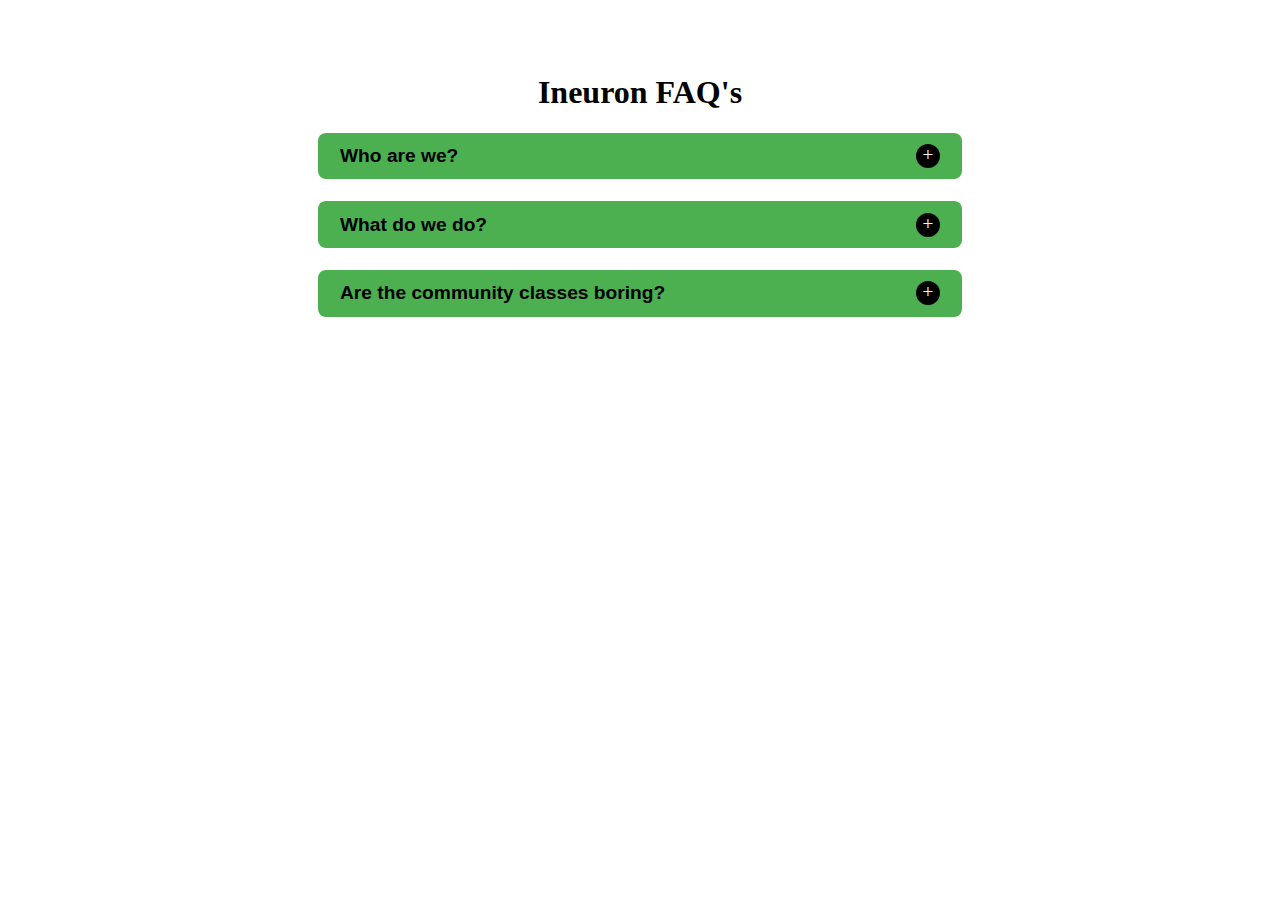
<file: 01Accordion/index.html>
<!DOCTYPE html>
<html lang="en">
  <head>
    <meta charset="UTF-8" />
    <meta http-equiv="X-UA-Compatible" content="IE=edge" />
    <meta name="viewport" content="width=device-width, initial-scale=1.0" />
    <title>Accordion</title>
    <link rel="stylesheet" href="./index.css" />
  </head>
  <body>
    <div class="accordian_body">
      <h1>Ineuron FAQ's</h1>
    </div>
    <script id="faq-js" src="./faq.js"></script>
  </body>
</html>
</file>
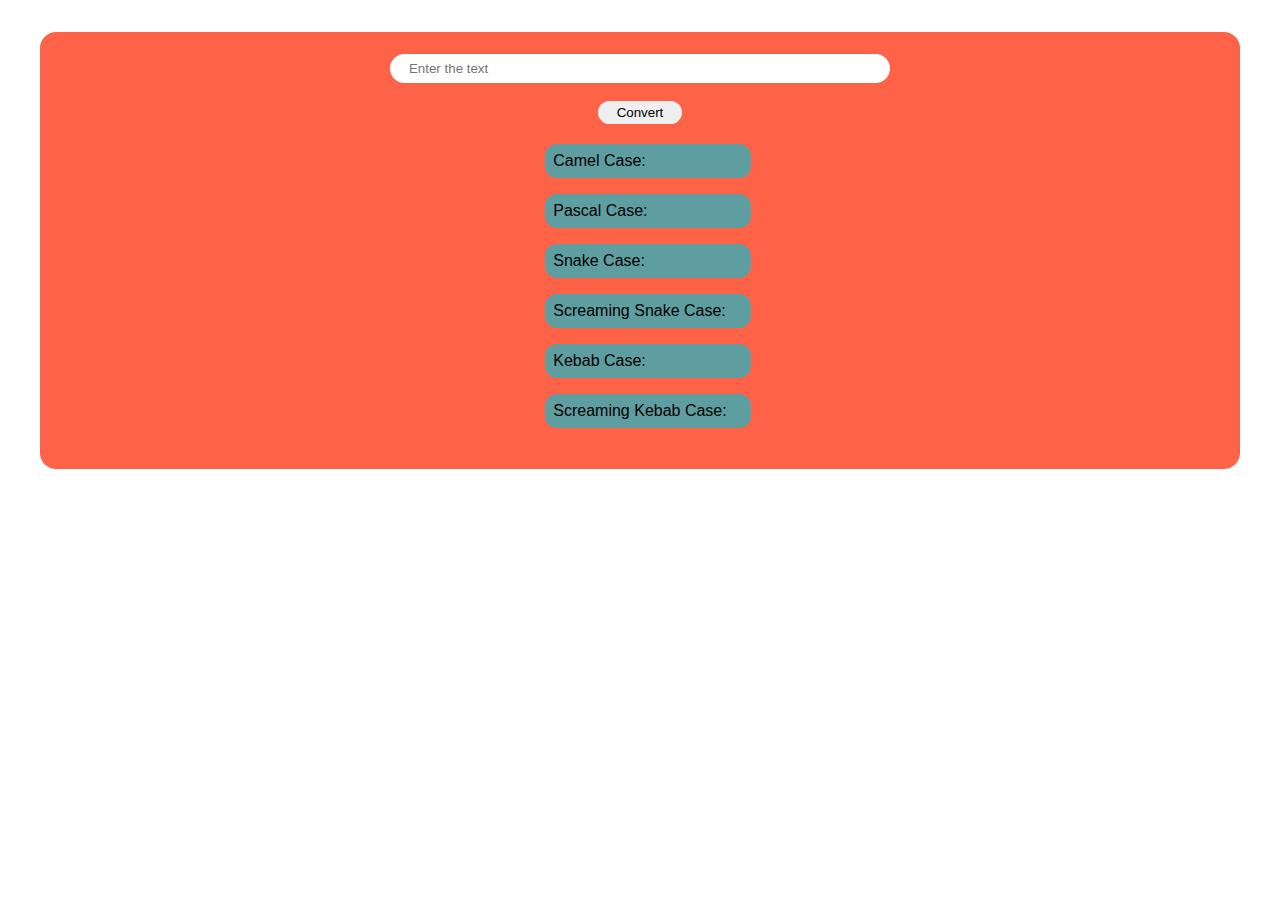
<file: 02NameConversion/index.html>
<!DOCTYPE html>
<html lang="en">
  <head>
    <meta charset="UTF-8" />
    <meta http-equiv="X-UA-Compatible" content="IE=edge" />
    <meta name="viewport" content="width=device-width, initial-scale=1.0" />
    <title>Name Conversion</title>
    <link rel="stylesheet" href="./index.css" />
  </head>
  <body>
    <div class="naming_conversion">
      <input placeholder="Enter the text" type="text" id="text" />
      <button id="convert-btn">Convert</button>

      <div class="cases_div">
        <div class="case_div">
          <h1>Camel Case:</h1>
          <p id="camel-case"></p>
        </div>
        
        <div class="case_div">
          <h1>Pascal Case:</h1>
          <p id="pascal-case"></p>
        </div>
        
        <div class="case_div">
          <h1>Snake Case:</h1>
          <p id="snake-case"></p>
        </div>
        
        <div class="case_div">
          <h1>Screaming Snake Case:</h1>
          <p id="screaming-snake-case"></p>
        </div>
        
        <div class="case_div">
          <h1>Kebab Case:</h1>
          <p id="kebab-case"></p>
        </div>
        
        <div class="case_div">
          <h1>Screaming Kebab Case:</h1>
          <p id="screaming-kebab-case"></p>
        </div>
      </div>
    </div>
    <script src="./nameConversion.js"></script>
  </body>
</html>
</file>
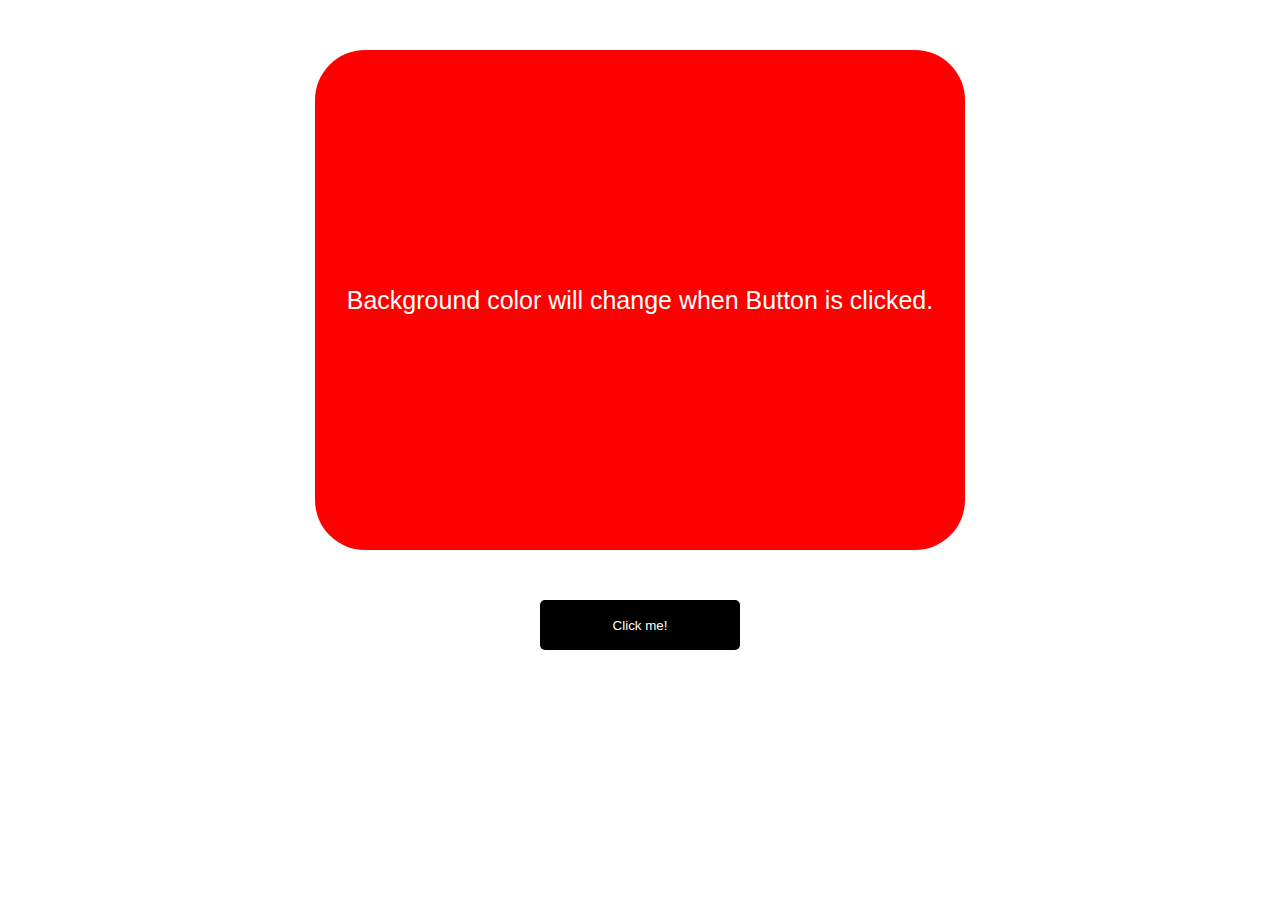
<file: 03ColorChanger/index.html>
<!DOCTYPE html>
<html lang="en">
<head>
    <meta charset="UTF-8">
    <meta name="viewport" content="width=device-width, initial-scale=1.0">
    <meta http-equiv="X-UA-Compatible" content="ie=edge">
    <link rel="stylesheet" href="./style.css">
    <title>JavaScript Color Changing App</title>
</head>
<body>
    <div id="canvas">
        Background color will change when Button is clicked.
    </div>
    
    <button id="button">Click me!</button>
    
    

    <script src="./app.js"></script>
</body>
</html>
</file>
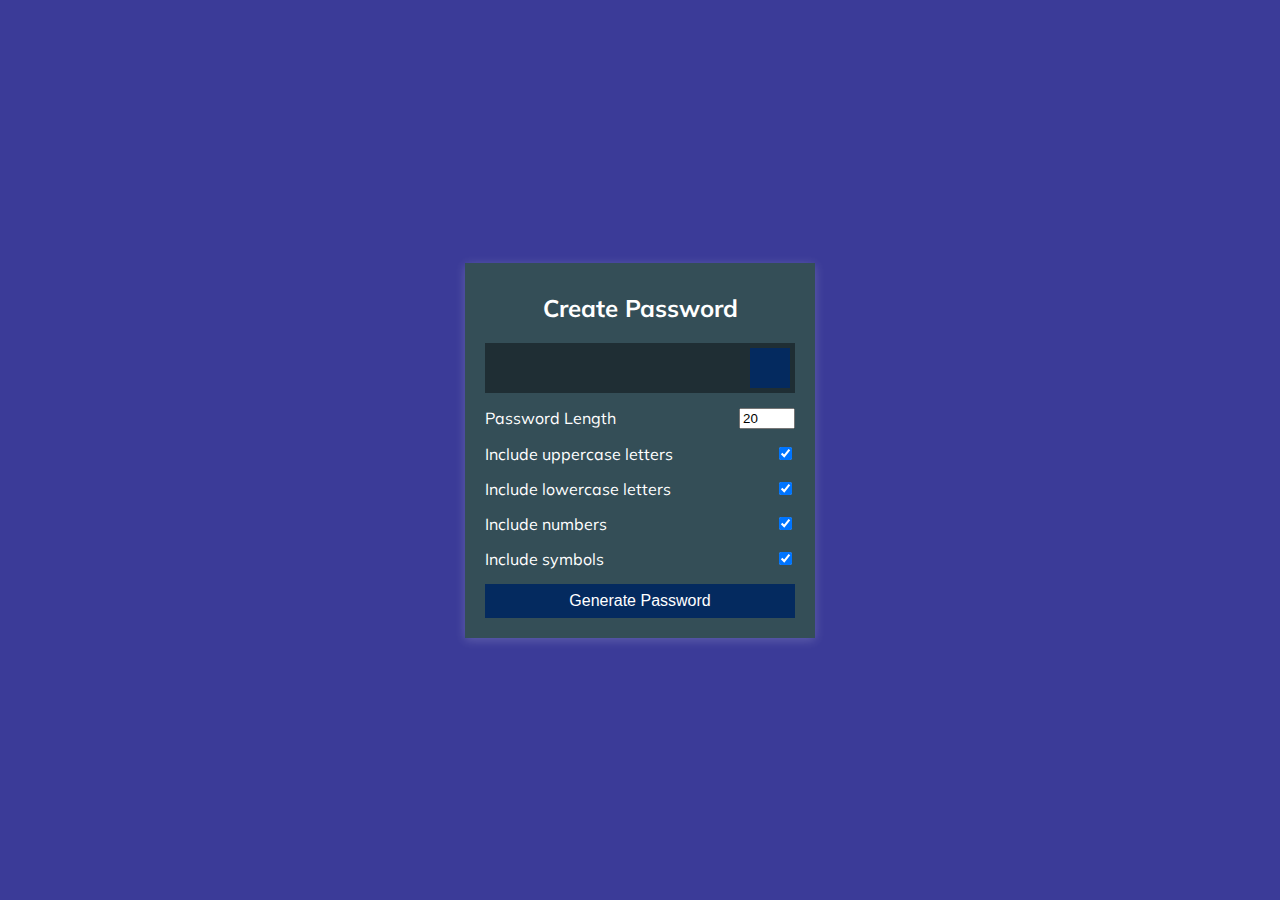
<file: 04PasswordGenerator/index.html>
<!DOCTYPE html>
<html lang="en">
  <head>
    <meta charset="UTF-8" />
    <meta name="viewport" content="width=device-width, initial-scale=1.0" />
    <link
      rel="stylesheet"
      href="https://cdnjs.cloudflare.com/ajax/libs/font-awesome/5.14.0/css/all.min.css"
      integrity="sha512-1PKOgIY59xJ8Co8+NE6FZ+LOAZKjy+KY8iq0G4B3CyeY6wYHN3yt9PW0XpSriVlkMXe40PTKnXrLnZ9+fkDaog=="
      crossorigin="anonymous"
    />
    <link rel="stylesheet" href="./style.css" />
    <title>Password Generator</title>
  </head>
  <body>
    <div class="container">
      <h2>Create Password</h2>
      <div class="result-container">
        <span id="result"></span>
        <button class="btn" id="clipboard">
          <i class="far fa-clipboard"></i>
        </button>
      </div>
      <div class="settings">
        <div class="setting">
          <label>Password Length</label>
          <input type="number" id="length" min="4" max="20" value="20" />
        </div>
        <div class="setting">
          <label>Include uppercase letters</label>
          <input type="checkbox" id="uppercase" checked />
        </div>
        <div class="setting">
          <label>Include lowercase letters</label>
          <input type="checkbox" id="lowercase" checked />
        </div>
        <div class="setting">
          <label>Include numbers</label>
          <input type="checkbox" id="numbers" checked />
        </div>
        <div class="setting">
          <label>Include symbols</label>
          <input type="checkbox" id="symbols" checked />
        </div>
      </div>

      <button class="btn btn-large" id="generate">Generate Password</button>
    </div>
    <script src="./script.js"></script>
  </body>
</html>
</file>
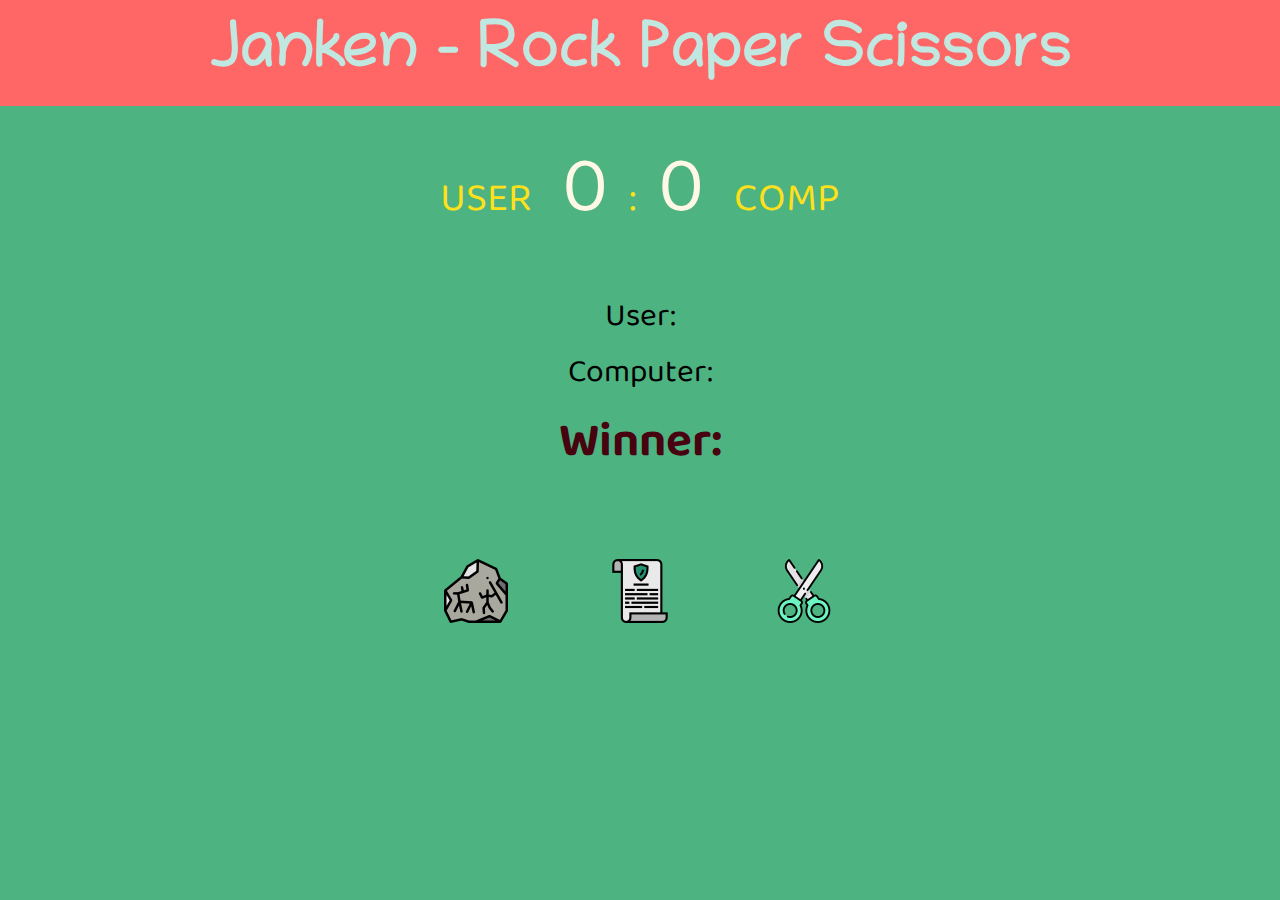
<file: 05RockPaperScissor/index.html>
<!DOCTYPE html>
<html lang="en">
  <head>
    <meta charset="utf-8" />
    <meta
      name="viewport"
      content="width=device-width, initial-scale=1, shrink-to-fit=no"
    />

    <!-- Bootstrap CSS -->
    <link
      rel="stylesheet"
      href="https://stackpath.bootstrapcdn.com/bootstrap/4.5.0/css/bootstrap.min.css"
      integrity="sha384-9aIt2nRpC12Uk9gS9baDl411NQApFmC26EwAOH8WgZl5MYYxFfc+NcPb1dKGj7Sk"
      crossorigin="anonymous"
    />
    <link
      rel="stylesheet"
      href="https://stackpath.bootstrapcdn.com/font-awesome/4.7.0/css/font-awesome.min.css"
      integrity="sha384-wvfXpqpZZVQGK6TAh5PVlGOfQNHSoD2xbE+QkPxCAFlNEevoEH3Sl0sibVcOQVnN"
      crossorigin="anonymous"
    />
    <link rel="stylesheet" href="./css/style.css" />
    <link rel="shortcut icon" href="Images/favicon.png" type="image/png" />
    <title>Janken - Rock Paper Scissor</title>
  </head>
  
  <body>
    <header>
      <h1>Janken - Rock Paper Scissors</h1>
    </header>
    <main>
      <div class="score-board">
        <div class="userscore">USER</div>
        <span id="userScoreVal">0</span> : <span id="compScoreVal">0</span>
        <div class="compscore">COMP</div>
      </div>

      <div class="result">
        <p id="result-user-stat">User:</p>
        <p id="result-comp-stat">Computer:</p>
        <p id="result-final-stat">Winner:</p>
      </div>

      <div class="choices">
        <div class="choice" id="r">
          <img src="Images/rock.png" alt="rock" />
        </div>
        <div class="choice" id="p">
          <img src="Images/paper.png" alt="paper" />
        </div>
        <div class="choice" id="s">
          <img src="Images/scissors.png" alt="scissors" />
        </div>
      </div>
    </main>

    <script
      src="https://cdnjs.cloudflare.com/ajax/libs/jquery/3.5.1/jquery.min.js"
      integrity="sha512-bLT0Qm9VnAYZDflyKcBaQ2gg0hSYNQrJ8RilYldYQ1FxQYoCLtUjuuRuZo+fjqhx/qtq/1itJ0C2ejDxltZVFg=="
      crossorigin="anonymous"
    ></script>
    <script
      src="https://cdn.jsdelivr.net/npm/popper.js@1.16.0/dist/umd/popper.min.js"
      integrity="sha384-Q6E9RHvbIyZFJoft+2mJbHaEWldlvI9IOYy5n3zV9zzTtmI3UksdQRVvoxMfooAo"
      crossorigin="anonymous"
    ></script>
    <script
      src="https://stackpath.bootstrapcdn.com/bootstrap/4.5.0/js/bootstrap.min.js"
      integrity="sha384-OgVRvuATP1z7JjHLkuOU7Xw704+h835Lr+6QL9UvYjZE3Ipu6Tp75j7Bh/kR0JKI"
      crossorigin="anonymous"
    ></script>

    <script src="./js/main.js"></script>
  </body>
</html>
</file>
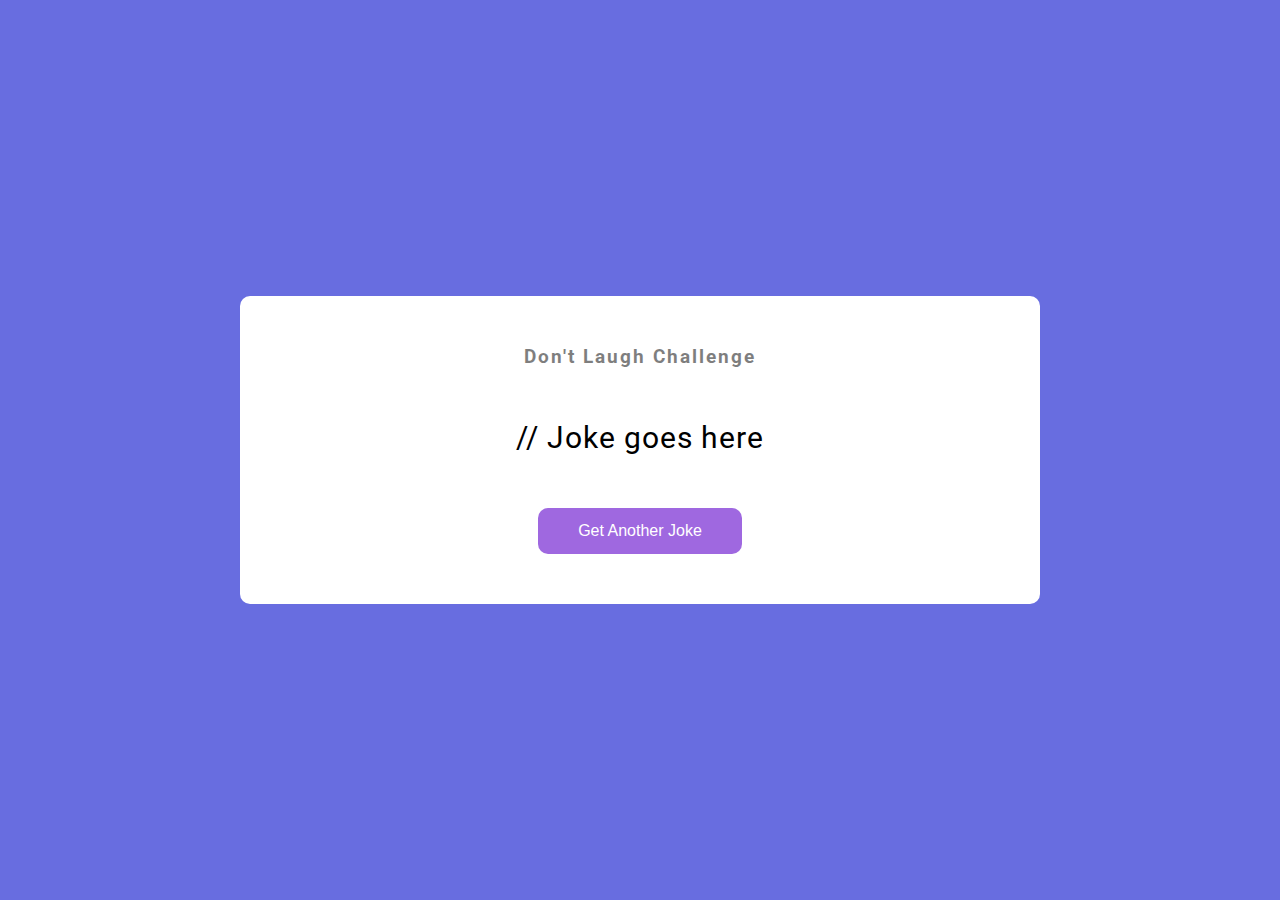
<file: 06JokesGenerator - API/index.html>
<!DOCTYPE html>
<html lang="en">
  <head>
    <meta charset="UTF-8" />
    <meta name="viewport" content="width=device-width, initial-scale=1.0" />
    <link rel="stylesheet" href="./style.css" />
    <title>Dad Jokes</title>
  </head>
  
  <body>
    <div class="container">
      <h3>Don't Laugh Challenge</h3>
      <div id="joke" class="joke">// Joke goes here</div>
      <button id="jokeBtn" class="btn">Get Another Joke</button>
    </div>
    
    <script src="./script.js"></script>
  </body>
</html>
</file>
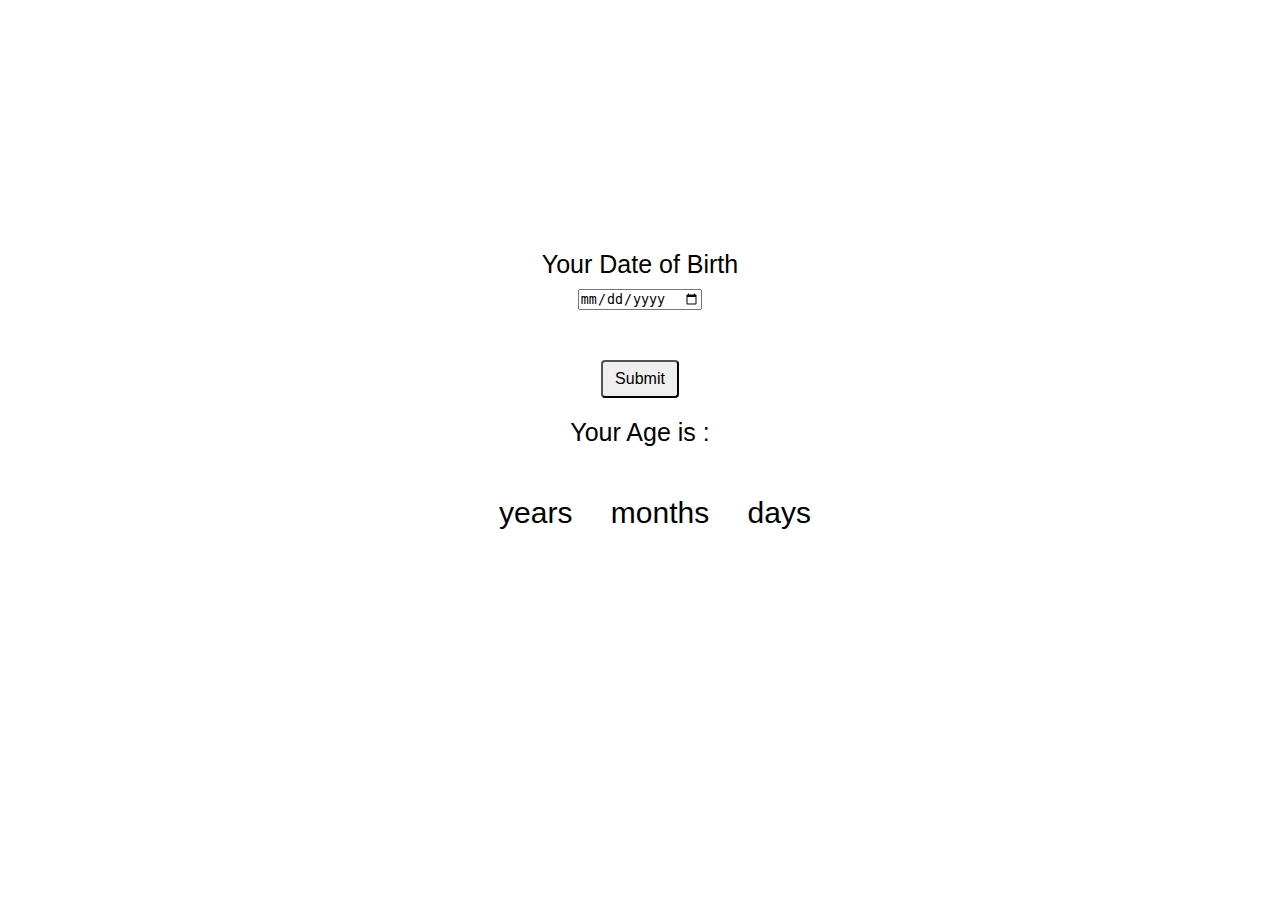
<file: 08Age-Calculator/index.html>
<!DOCTYPE html>
<html lang="en">
<head>
    <meta charset="UTF-8">
    <meta name="viewport" content="width=device-width, initial-scale=1.0">
    <title>Age Calculator</title>
    <link rel="stylesheet" href="./style.css" type="text/css">
</head>
<body>
    <div class="container">
        <label for="dob">Your Date of Birth</label>
        <input type="date" name="dob-name" id="dob" >
        <button class="btn">Submit</button>
        <p class="desc">Your Age is : </p>
        <p class="age">
            <span id="years"></span> years
            <span id="months"></span> months
            <span id="days"></span> days
        </p>
        <p class="error">Welcome Mr. Time Traveller</p>
    </div>
    <script src="./app.js" type="text/javascript"></script>
</body>
</html>
</file>
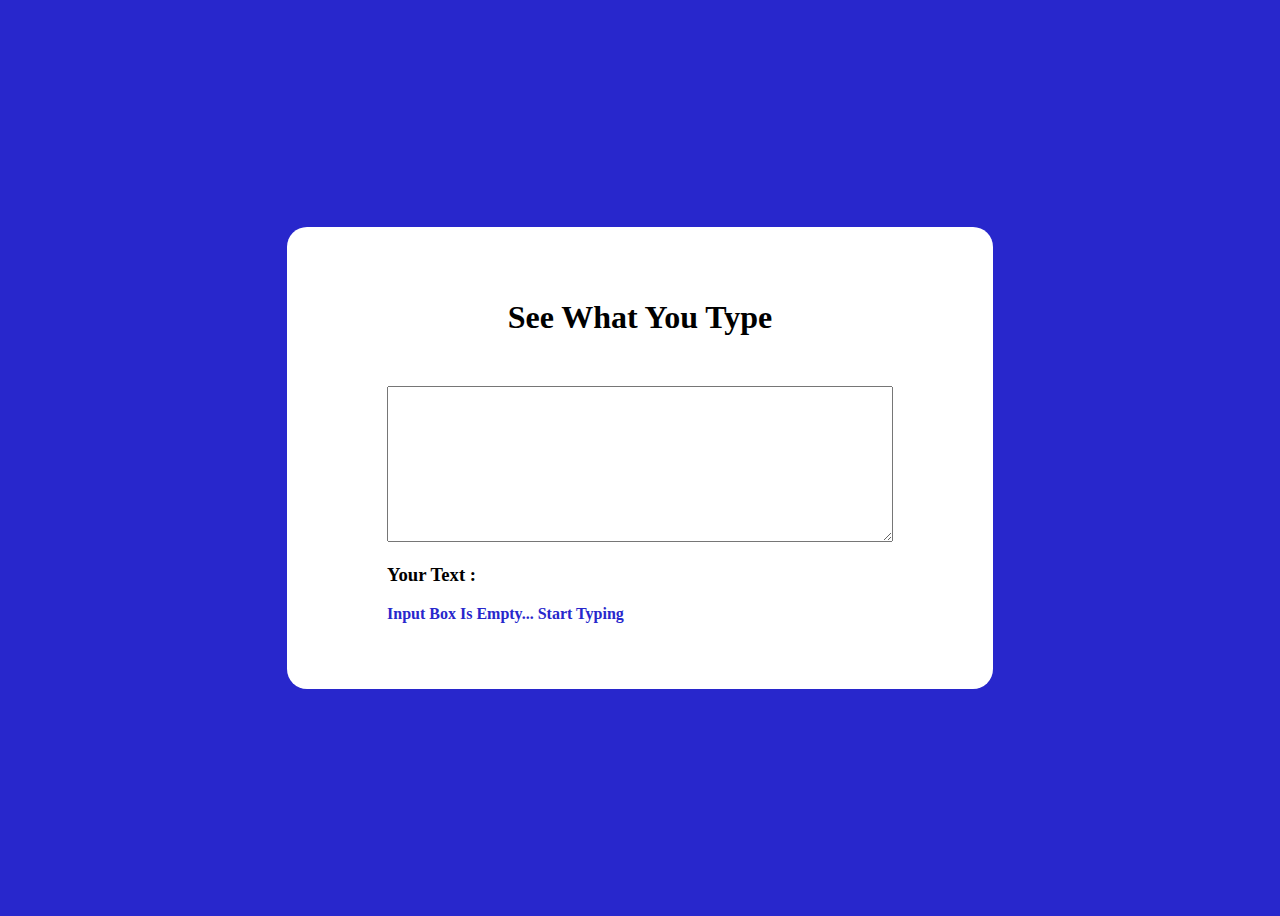
<file: 09SeeWhatYouType/index.html>
<!DOCTYPE html>
<html lang="en">

<head>
  <meta charset="UTF-8" />
  <meta http-equiv="X-UA-Compatible" content="IE=edge" />
  <meta name="viewport" content="width=device-width, initial-scale=1.0" />
  <title>See What You Type</title>
  <link rel="stylesheet" href="style.css" />
</head>

<body>
  <div class="container">
    <h1>See What You Type</h1>
    <textarea id="input" cols="30" rows="10" oninput="update()"></textarea>
    <h3>Your Text :</h3>
    <p id="output">Input Box Is Empty... Start Typing</p>
  </div>
</body>
<script>

  function update() {
    let text = document.getElementById('input');
    document.getElementById('output').innerText = text.value;
  }

</script>

</html>
</file>
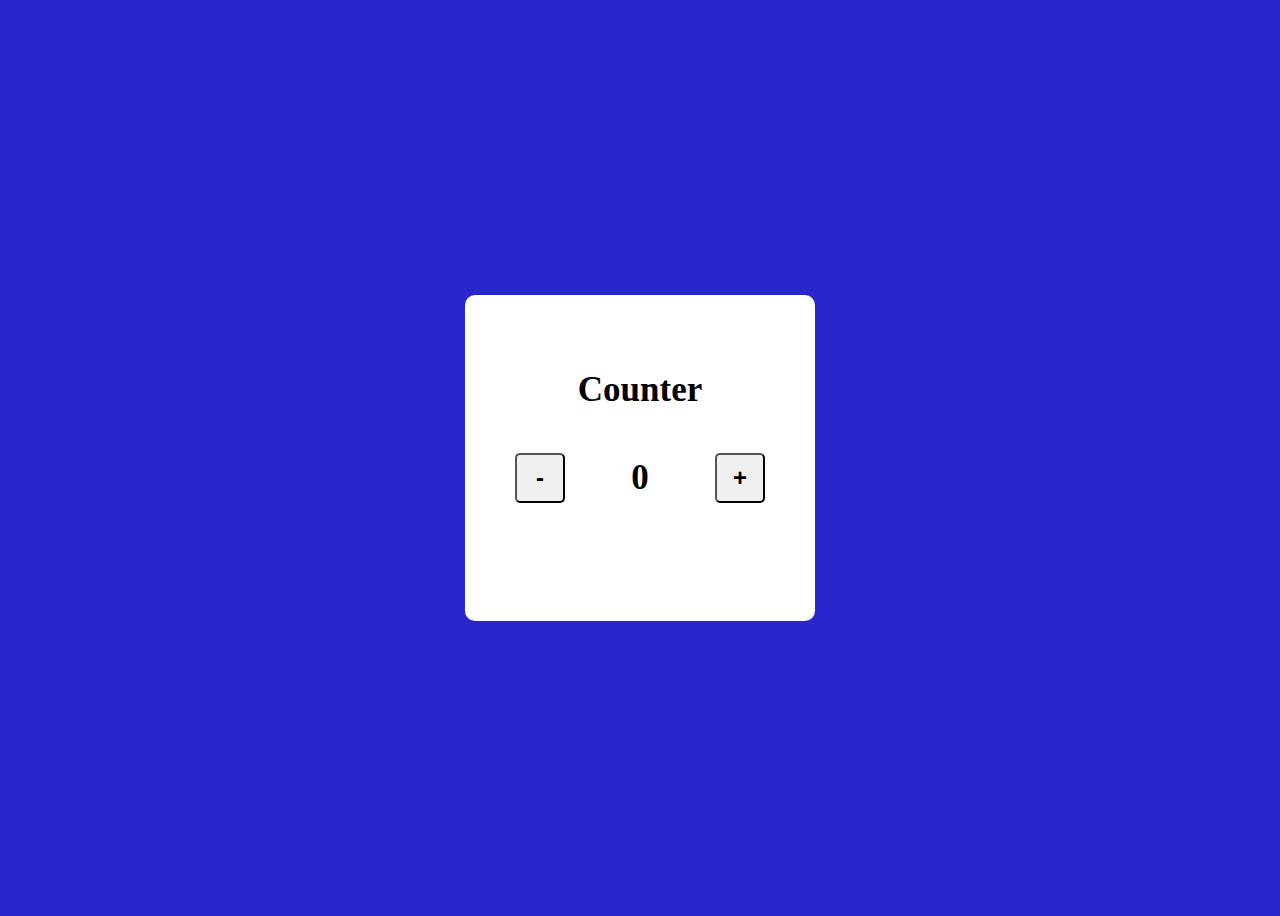
<file: 10BasicCounter/index.html>
<!DOCTYPE html>
<html lang="en">

<head>
  <meta charset="UTF-8" />
  <meta http-equiv="X-UA-Compatible" content="IE=edge" />
  <meta name="viewport" content="width=device-width, initial-scale=1.0" />
  <title>Basic Counter</title>
  <link rel="stylesheet" href="style.css" />
</head>

<body>
  <div class="container">
    <h1>Counter</h1>
    <div class="counter">
      <button onclick="decrease()">-</button>
      <h1 id="number"></h1>
      <button onclick="increase()">+</button>
    </div>
    <p id="error">Error</p>
  </div>
</body>

<script>

  let h1 = document.getElementById('number');
  let count = 0;
  h1.innerHTML = count;

  function decrease() {
    count--;
    h1.innerHTML = count;
  };

  function increase() {
    count++;
    h1.innerHTML = count;
  };


</script>

</html>
</file>
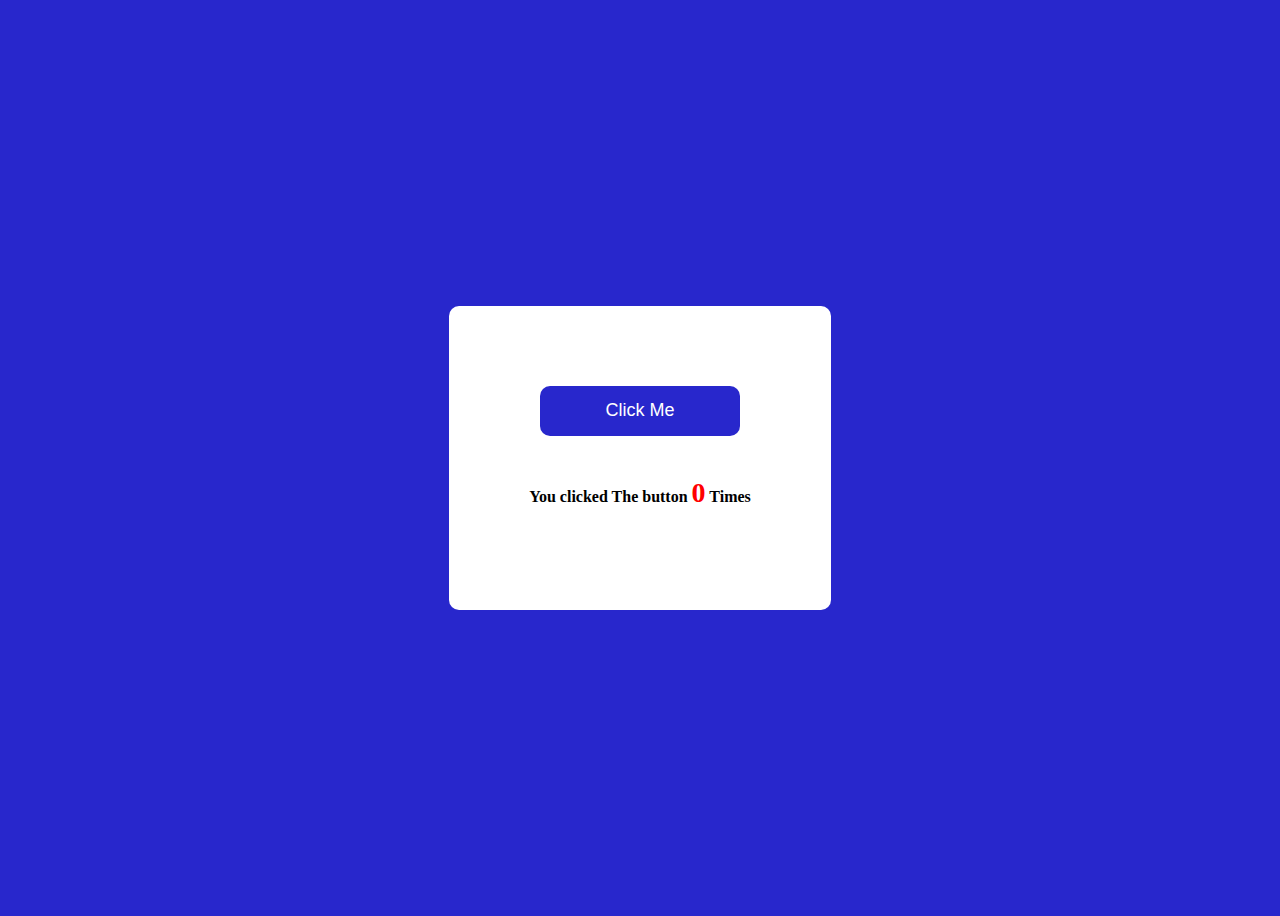
<file: 11ClickTheButton/index.html>
<!DOCTYPE html>
<html lang="en">

<head>
  <meta charset="UTF-8" />
  <meta http-equiv="X-UA-Compatible" content="IE=edge" />
  <meta name="viewport" content="width=device-width, initial-scale=1.0" />
  <title>Click The Button</title>
  <link rel="stylesheet" href="style.css" />
</head>

<body>
  <div class="container">
    <button onclick="increase()">Click Me</button>
    <h4>You clicked The button <span id="counter">0</span> Times</h4>
  </div>
</body>
<script>
  let count = 0;

  function increase() {
    count++;
    document.getElementById('counter').innerHTML = count;
  };

</script>

</html>
</file>
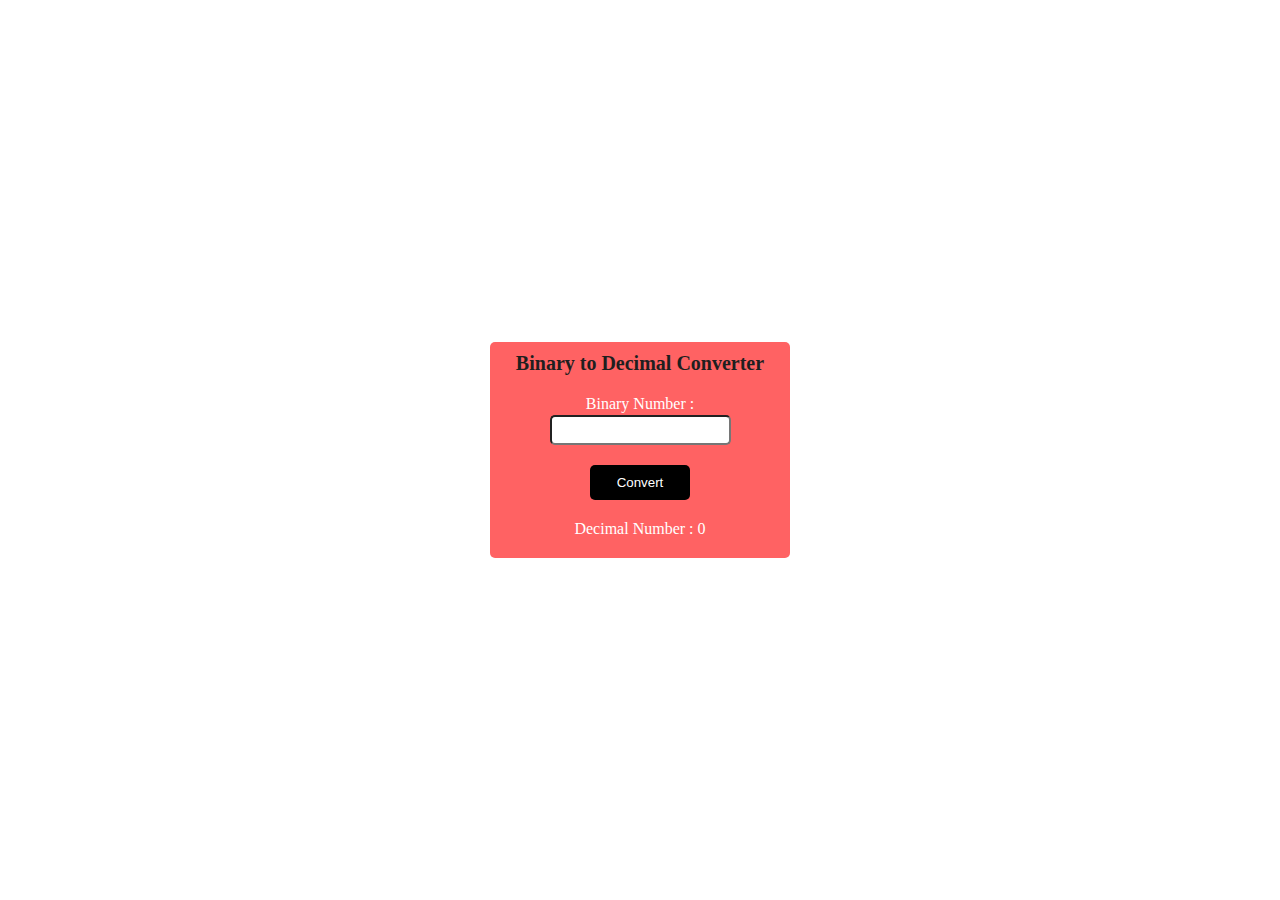
<file: 13Binary2Decimal/index.html>
<!DOCTYPE html>
<html lang="en">
<head>
    <meta charset="UTF-8">
    <meta name="viewport" content="width=device-width, initial-scale=1.0">
    <title>Binary to decimal converter</title>
    <link rel="stylesheet" href="./style.css" type="text/css">
</head>
<body>
    <form class="container">
        <h1 class="title">Binary to Decimal Converter</h1>
        <div class="row">
            <label for="binary">Binary Number : </label>
            <input name="binary" id="binary" type="number" >
        </div>
        <div class="row">
            <input class="btn" type="submit" value="Convert">
        </div>
        <div class="row">
            <p class="result">Decimal Number : <span id="output">0</span></p>
        </div>
    </form>
    <script src="./app.js" type="text/javascript"></script>
</body>
</html>
</file>
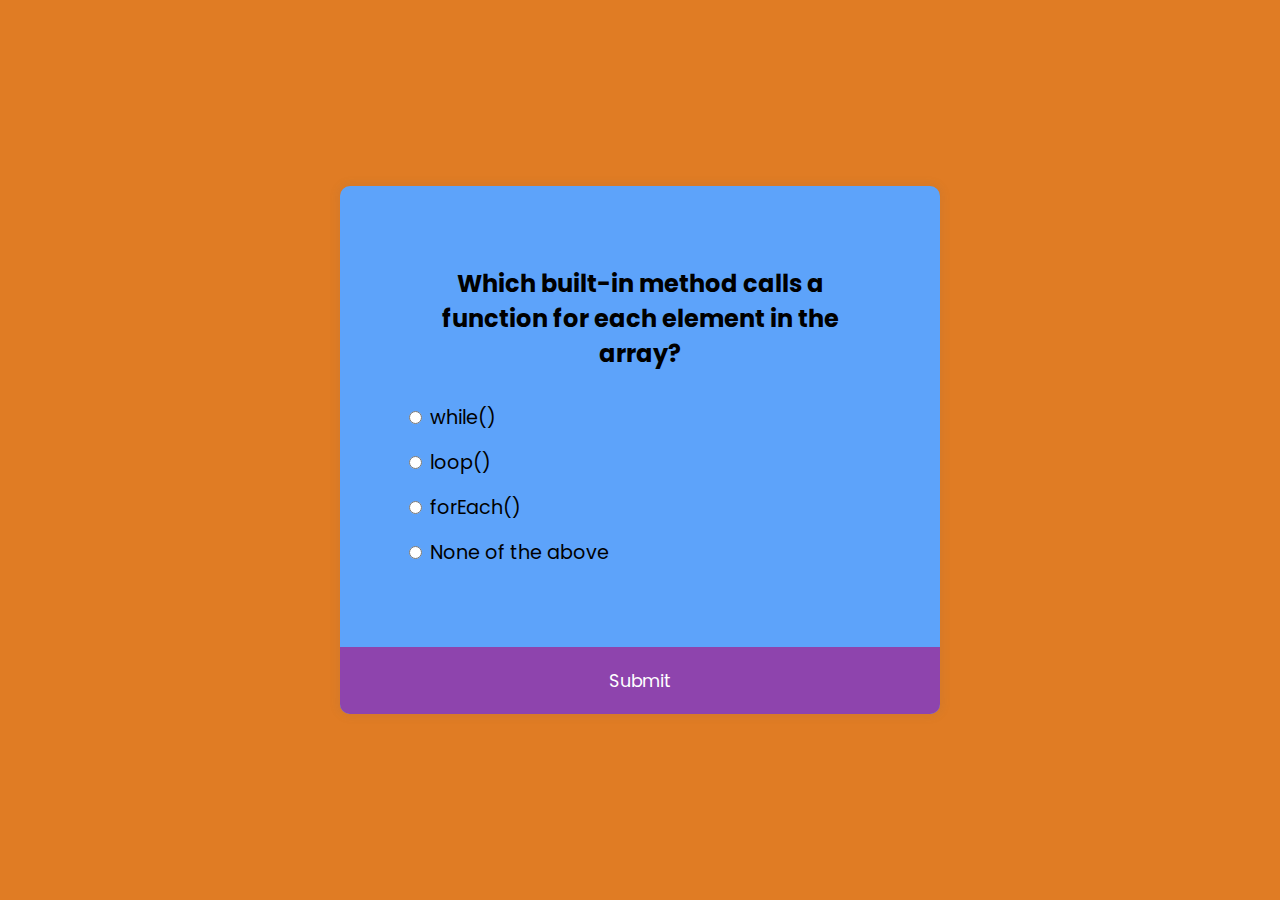
<file: 14JsQuizApp/index.html>
<!DOCTYPE html>
<html lang="en">
  <head>
    <meta charset="UTF-8" />
    <meta name="viewport" content="width=device-width, initial-scale=1.0" />
    <link rel="stylesheet" href="./style.css" />
    <title>Quiz App</title>
  </head>
  <body>
    <div class="quiz-container" id="quiz">
      <div class="quiz-header">
        <h2 id="question">Question text</h2>
        <ul>
          <li>
            <input type="radio" name="answer" id="a" class="answer">
            <label for="a" id="a_text">Question</label>
          </li>

          <li>
            <input type="radio" name="answer" id="b" class="answer">
            <label for="b" id="b_text">Question</label>
          </li>

          <li>
            <input type="radio" name="answer" id="c" class="answer">
            <label for="c" id="c_text">Question</label>
          </li>

          <li>
            <input type="radio" name="answer" id="d" class="answer">
            <label for="d" id="d_text">Question</label>
          </li>
        </ul>
      </div>
      <button id="submit">Submit</button>
    </div>
    <script src="./script.js"></script>
  </body>
</html>
</file>
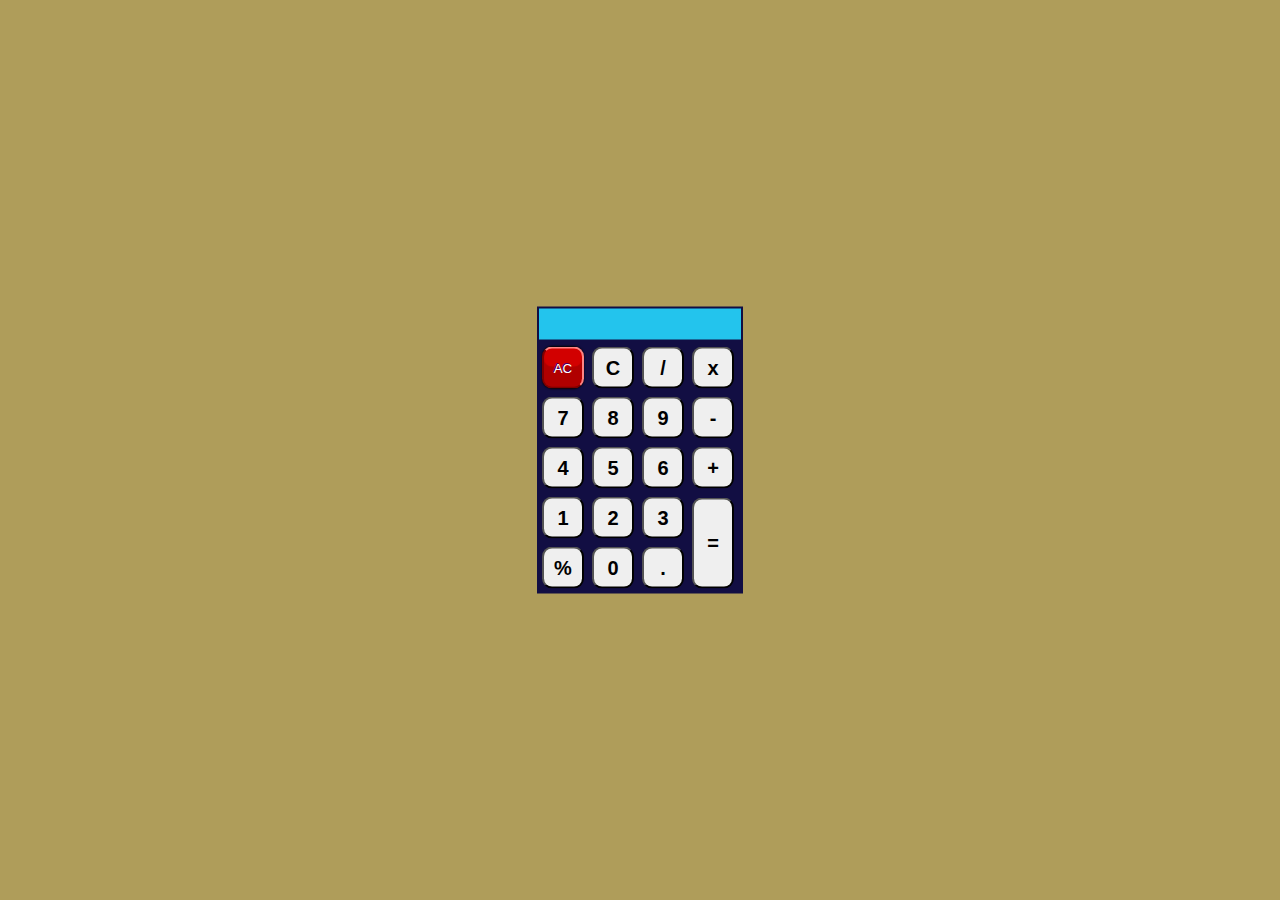
<file: 15Calculator/index.html>
<!DOCTYPE html>
<html lang="en">

<head>
    <meta charset="UTF-8">
    <meta name="viewport" content="width=device-width, initial-scale=1.0">
    <meta http-equiv="X-UA-Compatible" content="ie=edge">
    <title>Calculator</title>
    <link rel="stylesheet" href="./style.css">
    <script src="./script.js"></script>
</head>

<body>

    <div class="container">
        <form name="form">
            <input class="textview" name="textview">
        </form>
        <table>
            <tr>
                <td><input class="allclearButton" type="button" value="AC" onclick="clean()"></td>
                <td><input class="button" type="button" value="C" onclick="back()"></td>
                <td><input class="button" type="button" value="/" onclick="insert('/')"></td>
                <td><input class="button" type="button" value="x" onclick="insert('*')"></td>
            </tr>
            <tr>
                <td><input class="button" type="button" value="7" onclick="insert(7)"></td>
                <td><input class="button" type="button" value="8" onclick="insert(8)"></td>
                <td><input class="button" type="button" value="9" onclick="insert(9)"></td>
                <td><input class="button" type="button" value="-" onclick="insert('-')"></td>
            </tr>
            <tr>
                <td><input class="button" type="button" value="4" onclick=insert(4)></td>
                <td><input class="button" type="button" value="5" onclick=insert(5)></td>
                <td><input class="button" type="button" value="6" onclick="insert(6)"></td>
                <td><input class="button" type="button" value="+" onclick="insert('+')"></td>
            </tr>
            <tr>
                <td><input class="button" type="button" value="1" onclick="insert(1)"></td>
                <td><input class="button" type="button" value="2" onclick="insert(2)"></td>
                <td><input class="button" type="button" value="3" onclick="insert(3)"></td>
                <td rowspan="2"><input class="equalButton" type="button" value="=" onclick=equals()></td>
            </tr>
            <tr>
                <td><input class="button" type="button" value="%" onclick="insert('%')"></td>
                <td><input class="button" type="button" value="0" onclick="insert('0')"></td>
                <td><input class="button" type="button" value="." onclick="insert('.')"> </td>

            </tr>

        </table>
    </div>
</body>

</html>
</file>
<file: 01Accordion/index.css>
.accordian_body {
  max-width: 600px;
  margin: 0em auto;
  display: flex;
  flex-direction: column;
  justify-content: center;
  align-items: center;
  padding: 2.8em 0em;
}

.faq {
  width: 100%;
  background-color: #4caf50;
  border-radius: 8px;
  margin: 0em 0em 1.4em;
  padding: 0.7em 1.4em;
}

.faq .faq_header {
  display: flex;
  justify-content: space-between;
  align-items: center;
}

.faq h3 {
  font-size: 1.2em;
  font-weight: bold;
  font-family: "Gill Sans", "Gill Sans MT", Calibri, "Trebuchet MS", sans-serif;
  margin: 0em;
  padding: 0em;
}

.faq p {
  font-size: 1em;
  font-family: "Gill Sans", "Gill Sans MT", Calibri, "Trebuchet MS", sans-serif;
  margin: 1em 0em 0em;
  padding: 0em;
}

.faq .show_btn {
  width: 24px;
  height: 24px;
  background-color: black;
  outline: none;
  box-shadow: none;
  border: none;
  color: white;
  margin: 0em;
  border-radius: 120px;
  cursor: pointer;
}

.hidden {
  display: none;
}
</file>
<file: 02NameConversion/index.css>
.naming_conversion {
  margin: 2em;
  padding: 1.4em;
  background: tomato;
  border-radius: 16px;
  display: flex;
  justify-content: center;
  align-items: center;
  flex-direction: column;
}

.naming_conversion .cases_div {
  border-radius: 16px;
  padding: 0.7em;
}

.naming_conversion #text {
  margin: 0em 0em 1.4em;
  outline: 0;
  border-radius: 16px;
  box-shadow: none;
  border: navajowhite;
  padding: 0.5em 1.4em;
  width: 40%;
}

.cases_div {
  display: flex;
  justify-content: flex-start;
  flex-direction: column;
}

.case_div {
  width: 100%;
  background-color: cadetblue;
  border-radius: 12px;
  margin: 0.5em 0em;
  padding: 0.5em;
}

.case_div h1 {
  font-size: 1em;
  font-weight: 500;
  font-family: "Segoe UI", Tahoma, Geneva, Verdana, sans-serif;
  padding: 0em;
  margin: 0em;
}

.case_div p {
  font-size: 1.2em;
  font-weight: bold;
  font-family: "Segoe UI", Tahoma, Geneva, Verdana, sans-serif;
  padding: 0em;
  margin: 0em;
  color: black;
}

#convert-btn {
  outline: none;
  box-shadow: none;
  border: none;
  border-radius: 12px;
  padding: 0.3em 1.4em;
  cursor: pointer;
}
</file>
<file: 03ColorChanger/style.css>
#canvas{
    background-color: red;
    color: white;
    font-family: 'Trebuchet MS', 'Lucida Sans Unicode', 'Lucida Grande', 'Lucida Sans', Arial, sans-serif;
    font-size: 25px;
    width: 650px;
    height: 500px;
    margin: 50px auto 50px;
    text-align: center;
    display: flex;
    justify-content: center;
    align-items: center;
    border-radius: 50px;
}

#button{
    text-align: center;
    width: 200px;
    height: 50px;
    margin: 50px auto 50px;
    color: white;
    font-family: 'Trebuchet MS', 'Lucida Sans Unicode', 'Lucida Grande', 'Lucida Sans', Arial, sans-serif;
    background: black;
    border-radius: 5px;
    border-style: none;
    display: block;
    cursor: pointer;
}
</file>
<file: 04PasswordGenerator/style.css>
@import url("https://fonts.googleapis.com/css?family=Muli&display=swap");

* {
  box-sizing: border-box;
}

body {
  background-color: #3b3b98;
  color: #fff;
  font-family: "Muli", sans-serif;
  display: flex;
  flex-direction: column;
  align-items: center;
  justify-content: center;
  height: 100vh;
  overflow: hidden;
  padding: 10px;
  margin: 0;
}

h2 {
  margin: 10px 0 20px;
  text-align: center;
}

.container {
  box-shadow: 0px 2px 10px rgba(255, 255, 255, 0.2);
  background-color: #344e57;
  padding: 20px;
  width: 350px;
  max-width: 100%;
}

.result-container {
  background-color: rgba(0, 0, 0, 0.4);
  display: flex;
  justify-content: flex-start;
  align-items: center;
  position: relative;
  font-size: 18px;
  letter-spacing: 1px;
  padding: 12px 10px;
  height: 50px;
  width: 100%;
}

.result-container #result {
  word-wrap: break-word;
  max-width: calc(100% - 40px);
  overflow-y: scroll;
  height: 100%;
}

#result::-webkit-scrollbar {
  width: 1rem;
}

.result-container .btn {
  position: absolute;
  top: 5px;
  right: 5px;
  width: 40px;
  height: 40px;
  font-size: 20px;
}

.btn {
  border: none;
  background-color: #042a5f;
  color: #fff;
  font-size: 16px;
  padding: 8px 12px;
  cursor: pointer;
}

.btn-large {
  display: block;
  width: 100%;
}

.setting {
  display: flex;
  justify-content: space-between;
  align-items: center;
  margin: 15px 0;
}
</file>
<file: 05RockPaperScissor/css/style.css>
@import url('https://fonts.googleapis.com/css2?family=Baloo+Tamma+2&display=swap');
@import url('https://fonts.googleapis.com/css2?family=Chilanka&display=swap');




*{
    margin: 0;
    padding: 0;
    box-sizing: border-box;
}



header{
    background-color: #ff6666;
    padding: 2vmin 0;
    font-family: 'Chilanka', cursive;
}

header h1{
    text-align: center;
    font-size: 4em;
    color: #c1e7e1;
}

body{
    background-color: #4DB380;
    font-family: 'Baloo Tamma 2', cursive;
}

.score-board{
    color: #fee11a;
    text-align: center;
    font-size: 2.5em;
    padding: 2vmin;
}

.score-board .userscore, .score-board .compscore, .score-board span{
    display: inline-block;
    padding: 0 1vmin;
}

/* 
.score-board .userscore{
    position: absolute;
    top: 35px;
    left: -40px;
}


.score-board .compscore{
    position: absolute;
    top: 35px;
    right: -40px;
} */

.score-board span{
    font-size: 2em;
    color: #fff8e7

    ;
}


.result{
    text-align: center;
    margin: 1vmin auto 3vmin auto;
    font-size: 2em;
}

#result-final-stat{
    font-weight: bold;
    font-size: 1.5em;
    color: #47030f;
}

.choices{
    margin: 5vmin auto;
    text-align: center;
    font-size: 2em;
    cursor: pointer;
}

.choice{
    padding: 3vmin 3vmin;
    margin: 0 2vmin;
    display: inline-block;
    border-radius: 50%;
    transition: all .2s ease-in;
    cursor: pointer;
}

.choice:hover{
    background-color: #f75555;
    border: 2px solid #47030f;


}

.name{
    color: #e7e3ff;
}
</file>
<file: 06JokesGenerator - API/style.css>
@import url('https://fonts.googleapis.com/css2?family=Roboto:wght@400;700&display=swap');

* {
  box-sizing: border-box;
}

body {
  background-color: #686de0;
  font-family: 'Roboto', sans-serif;
  display: flex;
  flex-direction: column;
  align-items: center;
  justify-content: center;
  height: 100vh;
  overflow: hidden;
  margin: 0;
  padding: 20px;
}

.container {
  background-color: #fff;
  border-radius: 10px;
  padding: 50px 20px;
  text-align: center;
  max-width: 100%;
  width: 800px;
}

h3 {
  margin: 0;
  opacity: 0.5;
  letter-spacing: 2px;
}

.joke {
  font-size: 30px;
  letter-spacing: 1px;
  line-height: 40px;
  margin: 50px auto;
  max-width: 600px;
}

.btn {
  background-color: #9f68e0;
  color: #fff;
  border: 0;
  border-radius: 10px;
  padding: 14px 40px;
  font-size: 16px;
  cursor: pointer;
}

.btn:active {
  transform: scale(0.98);
}
</file>
<file: 08Age-Calculator/style.css>
* {
    margin: 0;
    padding: 0;
    box-sizing: border-box;
}
html,
body {
    font-size: 10px;
    font-family: 'lato', Arial, Helvetica, sans-serif;
}
body {
    min-height: 100vh;
    display: flex;
    justify-content: center;
    align-items: center;
}
.container {
    display: flex;
    flex-direction: column;
    text-align: center;
    height: 400px;
    min-width: 300px;
    align-items: center;
}
.container label {
    font-size: 25px;
    margin-bottom: 1rem;
}
.container #dob {
    margin-bottom: 30px;
}
.container .desc {
    font-size: 25px;
    margin-bottom: 4rem;
}
.container .age {
    font-size: 30px;
}
.container .age > span {
    font-weight: bold;
    font-size: 40px;
    margin-left: 30px;
}
.error {
    display: none;
    font-size: 50px;
    font-weight: bold;
    color: red;
}

.btn{
    padding: 8px 12px;
    border-radius: 4px;
    margin: 20px auto;
    font-size: 16px;
}

.btn:active{
    transform: scale(0.95);
}
</file>
<file: 09SeeWhatYouType/style.css>
body {
  background-color: #2827cc;
  display: flex;
  justify-content: center;
  height: 100vh;
  align-items: center;
}

.container {
  background-color: #fff;
  padding: 50px 100px 50px 100px;
  border-radius: 20px;
}

h1 {
  margin-bottom: 50px;
  text-align: center;
}

textarea {
  width: 500px;
}

#output{
  color: #2827cc;
  font-size: 16px;
  font-weight: bold;
}
</file>
<file: 10BasicCounter/style.css>
body{
    background-color: #2827CC;
    display: flex;
    align-items: center;
    justify-content: center;
    height: 100vh;
}

.container{
    background-color: #fff;
    width: 250px;
    padding: 50px;
    display: flex;
    flex-direction: column;
    justify-content: center;
    border-radius: 10px;
}
h1{
    text-align: center;
    margin-top: 25px;
    font-size: 35px;
}

.counter{
    display: flex;
    justify-content: space-between;    
    padding-bottom: 50px;
}

button{
    width: 50px;
    height: 50px;
    margin-top: 20px;
    border-width: 2px;
    border-radius: 5px;
    font-weight: bolder;
    font-size:x-large;
}

button:active{
    transform: scale(0.93);
}

p{
    text-align: center;
    color: red;
    display: none;
}
</file>
<file: 11ClickTheButton/style.css>
body {
  background-color: #2827cc;
  display: flex;
  justify-content: center;
  height: 100vh;
  align-items: center;
}

.container {
  background-color: #fff;
  padding: 80px;
  text-align: center;
  border-radius: 10px;
}

button {
  margin-bottom: 20px;
  width: 200px;
  height: 50px;
  border-radius: 10px;
  background-color: #2827cc;
  color: #fff;
  border-color: transparent;
  font-size: large;
  box-shadow: 0;
}

button:active {
  transform: translateY(5px);
}

span{
    color: red;
    font-size: 28px;
}
</file>
<file: 13Binary2Decimal/style.css>
* {
    margin: 0;
    padding: 0;
    box-sizing: border-box;
}
body {
    font-family: Roboto, 'sans-serif';
    font-size: 16px;
    min-height: 100vh;
    display: flex;
    justify-content: center;
    align-items: center;
}
.container {
    background-color: #FF6263;
    border-radius: 5px;
    max-height: 400px;
    max-width: 300px;
    padding: 10px;
    display: flex;
    flex-direction: column;
    justify-content: center;
    align-items: center;
}
.title {
    font-size: 20px;
    color: #1f1f1f;
    margin-bottom: 10px;
}
#binary {
    height: 15px;
    border-radius: 5px;
    margin-top: 2px;
    height: 30px;
    outline: none;
}
.row {
    margin: 10px;
    text-align: center;
}
.btn {
    width: 100px;
    height: 35px;
    border-radius: 5px;
    background: black;
    color: white;
    border: none;
    cursor: pointer;
}
.result{
    color: white;
}
label{
    color: white
}
</file>
<file: 14JsQuizApp/style.css>
@import url("https://fonts.googleapis.com/css2?family=Poppins:wght@200;400&display=swap");

* {
  box-sizing: border-box;
}

body {
  background-color: #e07c24;
 
  font-family: "Poppins", sans-serif;
  display: flex;
  align-items: center;
  justify-content: center;
  height: 100vh;
  overflow: hidden;
  margin: 0;
}

.quiz-container {
  background-color:#5DA3FA;
  border-radius: 10px;
  box-shadow: 0 0 10px 2px rgba(100, 100, 100, 0.1);
  width: 600px;
  overflow: hidden;
}

.quiz-header {
  padding: 4rem;
}

h2 {
  padding: 1rem;
  text-align: center;
  margin: 0;
}

ul {
  list-style-type: none;
  padding: 0;
}

ul li {
  font-size: 1.2rem;
  margin: 1rem 0;
}

ul li label {
  cursor: pointer;
}

button {
  background-color: #8e44ad;
  color: #fff;
  border: none;
  display: block;
  width: 100%;
  cursor: pointer;
  font-size: 1.1rem;
  font-family: inherit;
  padding: 1.3rem;
}

button:hover {
  background-color: #732d91;
}

button:focus {
  outline: none;
  background-color: #5e3370;
}
</file>
<file: 15Calculator/style.css>
body {
  background-color: #af9d5a;
}

.textview {
  display: inline-block;
  margin: 2px;
  width: 198px;
  height: 29px;
  font-size: 20px;
  font-weight: bold;
  background-color: #23c4ed;
  border: none;
}

.equalButton {
  cursor: pointer;
  display: inline-block;
  margin: 2px;
  width: 42px;
  height: 91px;
  outline: none;
  font-size: 20px;
  font-weight: bold;
  border-radius: 10px;
}

.button {
  cursor: pointer;
  display: inline-block;
  margin: 2px;
  width: 42px;
  height: 42px;
  font-size: 20px;
  font-weight: bold;
  border-radius: 10px;
  outline: none;
}

.button:active,
.allclearButton:active,
.equalButton:active {
  background-color: #3e8e41;
  box-shadow: 0 3px #666;
  transform: translateY(4px);
}

.button:hover,
.equalButton:hover {
  background-color: #1fcc4a;
  border-top: 2px solid #383cc1;
  border-right: 2px solid #383cc1;
  border-bottom: 2px solid #ae5700;
  border-left: 2px solid #ae5700;
}

.allclearButton {
  border-radius: 10px;
  color: #fff;
  margin: 2px;
  width: 42px;
  height: 42px;
  text-shadow: -1px -1px 0px #44006f;
  background-color: #d20000;
  border-top: 2px solid #ff8484;
  border-right: 2px solid #ff8484;
  border-bottom: 2px solid #800000;
  border-left: 2px solid #800000;
  box-shadow: 0px 0px 2px #030303, inset 0px -20px 1px #b00000;
  outline: none;
}

.container {
  background: #120e43;
  background-size: cover;
  position: absolute;
  top: 50%;
  left: 50%;
  transform: translateX(-50%) translateY(-50%);
}
</file>
